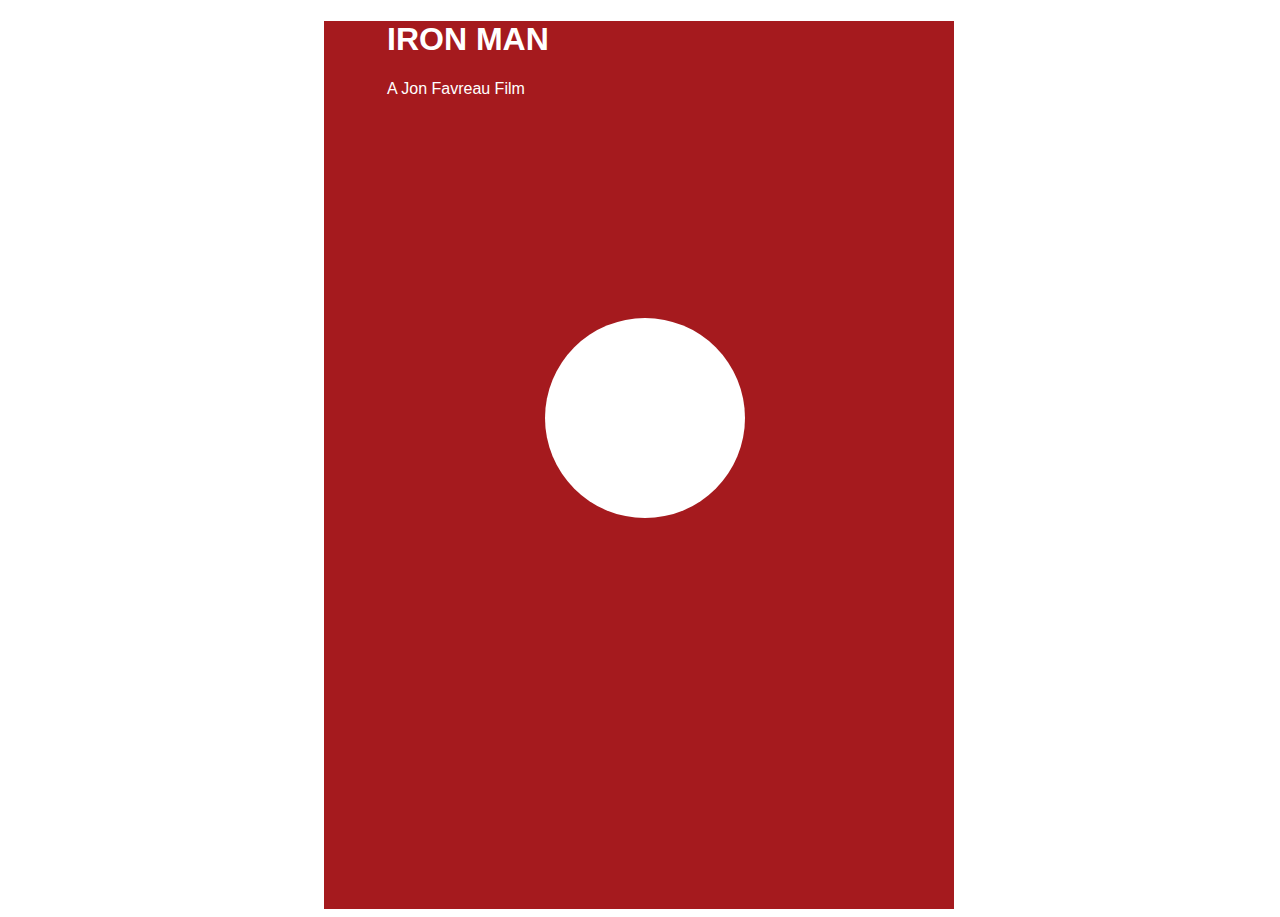
<file: ironman/index.html>
<!DOCTYPE html>
<html lang="en" dir="ltr">
  <head>
    <meta charset="utf-8">
    <title>Ironman</title>
    <link rel="stylesheet" type="text/css" href="styles.css">


  </head>
  <body>

      <div class="poster">
        <div class= "text">
          <h1>IRON MAN</h1>
          <p>A Jon Favreau Film</P>
        </div>
        <div class="circle">
          <span class="dot"></span>
        </div>
      </div>


  </body>
</html>
</file>
<file: ironman/styles.css>
body{
  font-family: sans-serif;
}

.poster {
  margin-left: 25%;
  width: 630px;
  height: 888px;
  background-color:  rgb(165,26,30);
  color: white;
}

.text {
  margin-left: 10%;
  
}
.dot {
  height: 200px;
  width: 200px;
  background-color: white;
  border-radius: 50%;
  display: inline-block;

}

.circle {
margin-left: 35%;
margin-top: 35%;
}
</file>
